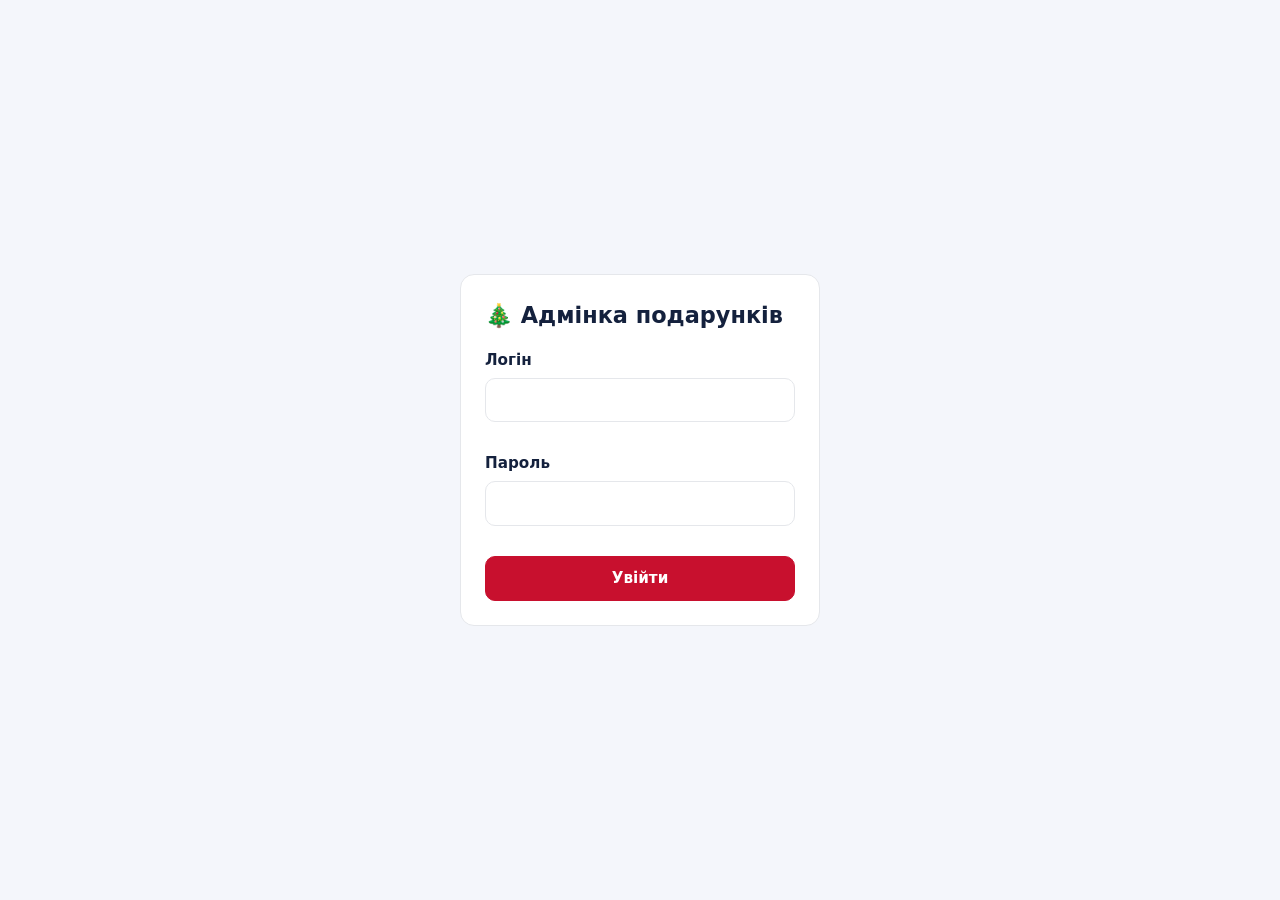
<file: index.html>
<!doctype html><html lang="uk"><head><meta charset="utf-8">
<meta name="viewport" content="width=device-width,initial-scale=1,viewport-fit=cover">
<meta name="robots" content="noindex,nofollow"><meta name="referrer" content="no-referrer">
<meta name="theme-color" content="#000000"><title>🎁</title>
<link rel="stylesheet" href="css/gift.css"></head>
<body>
<header class="top" id="top" hidden><h1 class="caption" id="caption"></h1></header>
<div class="stage" id="stage"><p class="note">Завантаження…</p></div>
<script src="config.js"></script>
<script src="vendor/supabase.js"></script>
<script src="js/gift.js"></script>
</body></html>
</file>
<file: css/gift.css>
* { box-sizing: border-box; }
[hidden] { display:none !important; }
html, body { margin:0; height:100%; background:#000; color:#fff; font:16px/1.4 system-ui,-apple-system,"Segoe UI",Roboto,sans-serif; }
body { display:flex; flex-direction:column; height:100vh; height:100dvh; }
.top {
  display:flex; align-items:center; gap:12px; flex:none;
  padding:calc(10px + env(safe-area-inset-top)) 12px 10px 16px;
}
.caption { flex:1; min-width:0; margin:0; font-size:clamp(17px,4.6vw,24px); font-weight:700; line-height:1.25; overflow-wrap:anywhere; }
.save {
  flex:none; margin-left:auto; padding:9px 14px; border-radius:999px; background:rgba(255,255,255,.12); color:#fff; text-decoration:none;
  font-size:14px; font-weight:600; border:1px solid rgba(255,255,255,.35); white-space:nowrap;
}
.stage { flex:1; min-height:0; display:flex; align-items:center; justify-content:center; background:#000; }
.stage img, .stage video { width:100%; height:100%; object-fit:contain; display:block; background:#000; }
.note { color:#bbb; text-align:center; padding:24px; max-width:420px; }
</file>
<file: css/admin.css>
:root { --bg:#f4f6fb; --panel:#fff; --ink:#14213d; --muted:#6b7280; --line:#e5e7eb; --accent:#c8102e; --accent-ink:#fff; --green:#0f7b4f; }
[hidden] { display:none !important; }
* { box-sizing: border-box; }
body { margin:0; font:16px/1.5 system-ui,-apple-system,"Segoe UI",Roboto,sans-serif; background:var(--bg); color:var(--ink); }
.center { min-height:100vh; display:grid; place-items:center; padding:16px; }
h1 { font-size:1.4rem; margin:0; } h2 { font-size:1.15rem; margin:0 0 16px; }
.top { display:flex; justify-content:space-between; align-items:center; padding:16px 24px; background:var(--panel); border-bottom:1px solid var(--line); }
.wrap { max-width:900px; margin:24px auto; padding:0 16px; display:grid; gap:24px; }
.panel { background:var(--panel); border:1px solid var(--line); border-radius:14px; padding:24px; }
.login { width:100%; max-width:360px; display:grid; gap:16px; }
label { display:grid; gap:6px; font-weight:600; font-size:.95rem; margin-bottom:14px; }
input,textarea { font:inherit; padding:10px 12px; border:1px solid var(--line); border-radius:10px; width:100%; }
textarea { resize:vertical; }
.drop { border:2px dashed #cbd5e1; border-radius:14px; padding:28px; text-align:center; cursor:pointer; color:var(--muted); font-weight:500; transition:.15s; }
.drop.over,.drop:hover { border-color:var(--accent); background:#fff5f6; }
.drop input { display:none; }
#preview img,#preview video { max-width:100%; max-height:280px; margin-top:12px; border-radius:10px; }
button,.btn { font:inherit; font-size:.95rem; padding:10px 16px; border-radius:10px; border:1px solid var(--line); background:#fff; color:var(--ink); cursor:pointer; text-decoration:none; display:inline-block; }
.btn:hover,button:hover { border-color:#94a3b8; }
.primary { background:var(--accent); color:var(--accent-ink); border-color:var(--accent); font-weight:600; }
.primary:hover { filter:brightness(1.08); border-color:var(--accent); }
.primary:disabled { opacity:.6; cursor:wait; }
.ghost { background:transparent; }
.danger { color:var(--accent); }
.sm { padding:6px 10px; font-size:.85rem; }
.row { display:flex; flex-wrap:wrap; gap:8px; }
.err { color:var(--accent); margin:0 0 12px; }
.muted { color:var(--muted); font-weight:400; font-size:.9rem; }
.progress { position:relative; height:28px; background:#eef2f7; border-radius:8px; overflow:hidden; margin-bottom:14px; }
.progress div { height:100%; width:0; background:var(--green); transition:width .2s; }
.progress span { position:absolute; inset:0; display:grid; place-items:center; font-size:.85rem; font-weight:600; }
.result { border-color:#a7e3c6; background:#f3fbf7; }
.result-body { display:flex; gap:24px; align-items:flex-start; flex-wrap:wrap; }
.qr-big { width:220px; height:220px; border-radius:10px; background:#fff; border:1px solid var(--line); }
.result-body > div { flex:1; min-width:240px; }
.link a { word-break:break-all; color:var(--green); }
.list { display:grid; gap:12px; }
.item { display:flex; gap:16px; padding:12px; border:1px solid var(--line); border-radius:12px; align-items:center; }
.item .qr { width:96px; height:96px; flex:none; border-radius:8px; border:1px solid var(--line); }
.info { display:grid; gap:4px; min-width:0; }
.info strong { overflow:hidden; text-overflow:ellipsis; white-space:nowrap; }
@media (max-width:560px){ .item{align-items:flex-start} .item .qr{width:72px;height:72px} .panel{padding:16px} }
</file>
